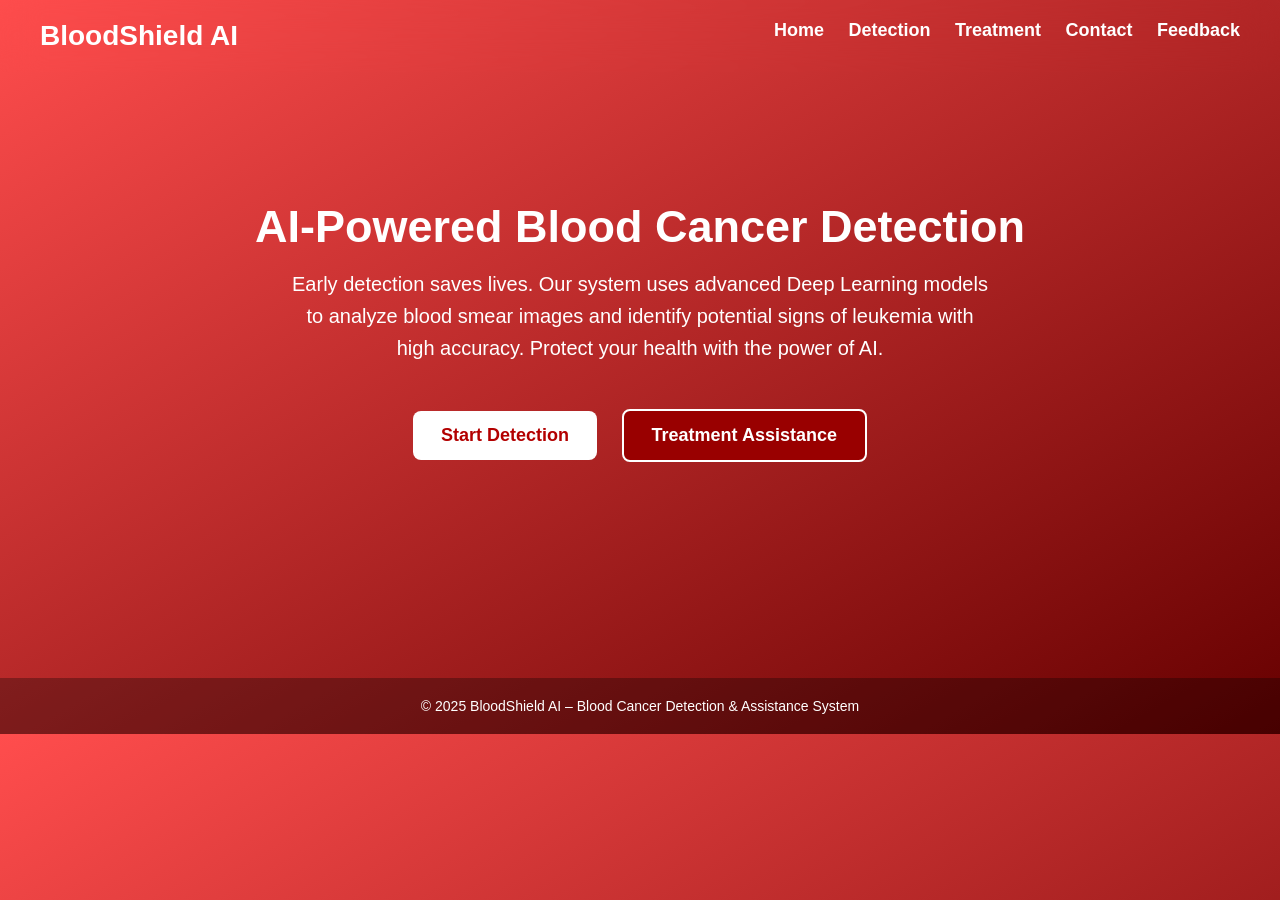
<file: classification_blood_cancer/templates/index.html>
<!DOCTYPE html>
<html lang="en">
<head>
    <meta charset="UTF-8">
    <meta name="viewport" content="width=device-width, initial-scale=1.0">
    <title>Blood Cancer Detection System</title>

    <style>
        body {
            margin: 0;
            font-family: "Arial", sans-serif;
            background: linear-gradient(to bottom right, #ff4d4d, #660000);
            color: white;
        }

        .navbar {
            display: flex;
            justify-content: space-between;
            padding: 20px 40px;
            backdrop-filter: blur(20px);
        }

        .navbar h2 {
            margin: 0;
            font-size: 28px;
        }

        .navbar a {
            color: white;
            margin-left: 20px;
            text-decoration: none;
            font-weight: bold;
            font-size: 18px;
        }

        .navbar a:hover {
            text-decoration: underline;
        }

        .hero {
            text-align: center;
            padding: 99px 29px;
        }

        .hero img {
            width: 350px;
            filter: drop-shadow(0 0 15px black);
            margin-bottom: 20px;
        }

        .hero h1 {
            font-size: 45px;
            margin-bottom: 15px;
            font-weight: bold;
        }

        .hero p {
            font-size: 20px;
            max-width: 700px;
            margin: auto;
            line-height: 1.6;
        }

        .buttons {
            margin-top: 35px;
        }

        .buttons a {
            text-decoration: none;
            padding: 14px 28px;
            margin: 10px;
            border-radius: 8px;
            font-size: 18px;
            font-weight: bold;
            display: inline-block;
        }

        .btn1 {
            background: white;
            color: #b30000;
        }

        .btn2 {
            background: #990000;
            color: white;
            border: 2px solid white;
        }

        footer {
            margin-top: 107px;
            padding: 20px;
            text-align: center;
            background: rgba(0, 0, 0, 0.3);
            font-size: 14px;
        }
    </style>
</head>

<body>

    <!-- NAVBAR FIXED -->
    <div class="navbar">
        <h2><b>BloodShield AI</b></h2>
        <div>
            <a href="/">Home</a>
            <a href="/detect">Detection</a>
            <a href="/treatment">Treatment</a>
            <a href="/contact">Contact</a>
            <a href="/feedback">Feedback</a>
        </div>
    </div>

    <!-- HERO SECTION -->
    <div class="hero">
        
        <h1>AI-Powered Blood Cancer Detection</h1>
        <p>
            Early detection saves lives. Our system uses advanced Deep Learning models to analyze blood smear images 
            and identify potential signs of leukemia with high accuracy. Protect your health with the power of AI.
        </p>

        <div class="buttons">
            <a href="/detect" class="btn1">Start Detection</a>
            <a href="/treatment" class="btn2">Treatment Assistance</a>
        </div>
    </div>

    <footer>
        © 2025 BloodShield AI – Blood Cancer Detection & Assistance System  
    </footer>

</body>
</html>
</file>
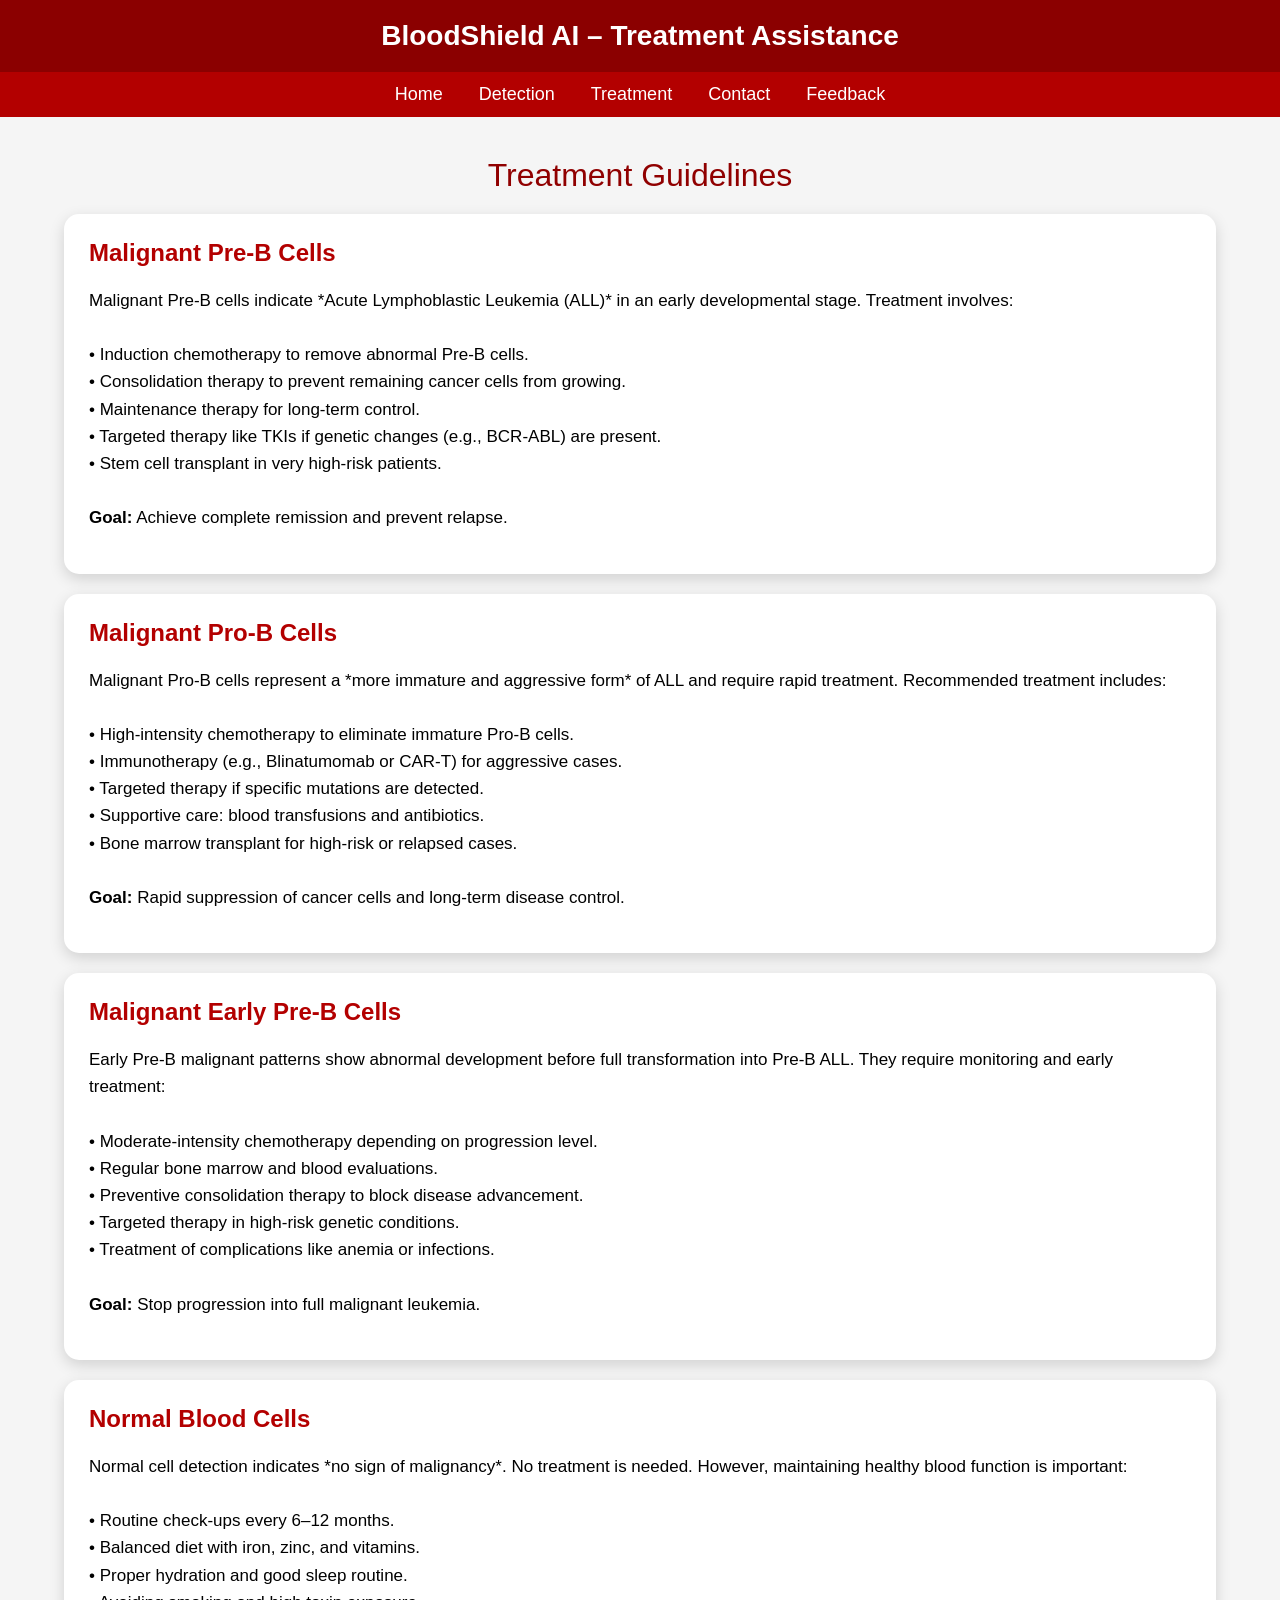
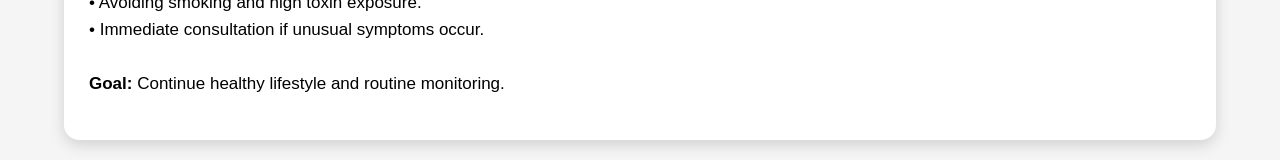
<file: classification_blood_cancer/templates/treatment.html>
<!-- <div class="navbar">
    <h2><b>BloodShield AI</b></h2>
    <div>
        <a href="/">Home</a>
        <a href="/detect">Detection</a>
        <a href="/treatment">Treatment</a>
        <a href="/contact">Contact</a>
        <a href="/feedback">Feedback</a>
    </div> -->
</div>
<!DOCTYPE html>
<html lang="en">
<head>
    <meta charset="UTF-8">
    <meta name="viewport" content="width=device-width, initial-scale=1.0">
    <title>Treatment Assistance</title>

    <style>
        body {
            margin: 0;
            font-family: Arial, sans-serif;
            background: #f5f5f5;
        }

        header {
            background: #8b0000;
            padding: 20px;
            color: white;
            text-align: center;
            font-size: 28px;
            font-weight: bold;
        }

        nav {
            background: #b30000;
            display: flex;
            justify-content: center;
            padding: 12px;
        }

        nav a {
            color: white;
            margin: 0 18px;
            text-decoration: none;
            font-size: 18px;
        }

        nav a:hover {
            text-decoration: underline;
        }

        .container {
            width: 90%;
            margin: auto;
            margin-top: 40px;
        }

        .title {
            text-align: center;
            font-size: 32px;
            color: #900000;
            margin-bottom: 20px;
        }

        .card {
            background: white;
            padding: 25px;
            border-radius: 15px;
            margin-bottom: 20px;
            box-shadow: 0 5px 15px rgba(0,0,0,0.15);
        }

        .card h2 {
            margin-top: 0;
            color: #b30000;
        }

        .card p {
            font-size: 17px;
            line-height: 1.6;
        }
    </style>
</head>

<body>

<header>BloodShield AI – Treatment Assistance</header>

<nav>
    <a href="/">Home</a>
    <a href="/detect">Detection</a>
    <a href="/treatment">Treatment</a>
     <a href="/contact">Contact</a>
      <a href="/feedback">Feedback</a>
</nav>

<div class="container">

    <div class="title">Treatment Guidelines</div>

    <!-- 1. Malignant Pre-B -->
    <div class="card">
        <h2>Malignant Pre-B Cells</h2>
        <p>
            Malignant Pre-B cells indicate *Acute Lymphoblastic Leukemia (ALL)* in an early developmental stage.
            Treatment involves:
            <br><br>
            • Induction chemotherapy to remove abnormal Pre-B cells.<br>
            • Consolidation therapy to prevent remaining cancer cells from growing.<br>
            • Maintenance therapy for long-term control.<br>
            • Targeted therapy like TKIs if genetic changes (e.g., BCR-ABL) are present.<br>
            • Stem cell transplant in very high-risk patients.
            <br><br>
            <strong>Goal:</strong> Achieve complete remission and prevent relapse.
        </p>
    </div>

    <!-- 2. Malignant Pro-B -->
    <div class="card">
        <h2>Malignant Pro-B Cells</h2>
        <p>
            Malignant Pro-B cells represent a *more immature and aggressive form* of ALL and require rapid treatment.
            Recommended treatment includes:
            <br><br>
            • High-intensity chemotherapy to eliminate immature Pro-B cells.<br>
            • Immunotherapy (e.g., Blinatumomab or CAR-T) for aggressive cases.<br>
            • Targeted therapy if specific mutations are detected.<br>
            • Supportive care: blood transfusions and antibiotics.<br>
            • Bone marrow transplant for high-risk or relapsed cases.
            <br><br>
            <strong>Goal:</strong> Rapid suppression of cancer cells and long-term disease control.
        </p>
    </div>

    <!-- 3. Malignant Early Pre-B -->
    <div class="card">
        <h2>Malignant Early Pre-B Cells</h2>
        <p>
            Early Pre-B malignant patterns show abnormal development before full transformation into Pre-B ALL.
            They require monitoring and early treatment:
            <br><br>
            • Moderate-intensity chemotherapy depending on progression level.<br>
            • Regular bone marrow and blood evaluations.<br>
            • Preventive consolidation therapy to block disease advancement.<br>
            • Targeted therapy in high-risk genetic conditions.<br>
            • Treatment of complications like anemia or infections.
            <br><br>
            <strong>Goal:</strong> Stop progression into full malignant leukemia.
        </p>
    </div>

    <!-- 4. Normal Cells -->
    <div class="card">
        <h2>Normal Blood Cells</h2>
        <p>
            Normal cell detection indicates *no sign of malignancy*. No treatment is needed.
            However, maintaining healthy blood function is important:
            <br><br>
            • Routine check-ups every 6–12 months.<br>
            • Balanced diet with iron, zinc, and vitamins.<br>
            • Proper hydration and good sleep routine.<br>
            • Avoiding smoking and high toxin exposure.<br>
            • Immediate consultation if unusual symptoms occur.
            <br><br>
            <strong>Goal:</strong> Continue healthy lifestyle and routine monitoring.
        </p>
    </div>

</div>

</body>
</html>
</file>
